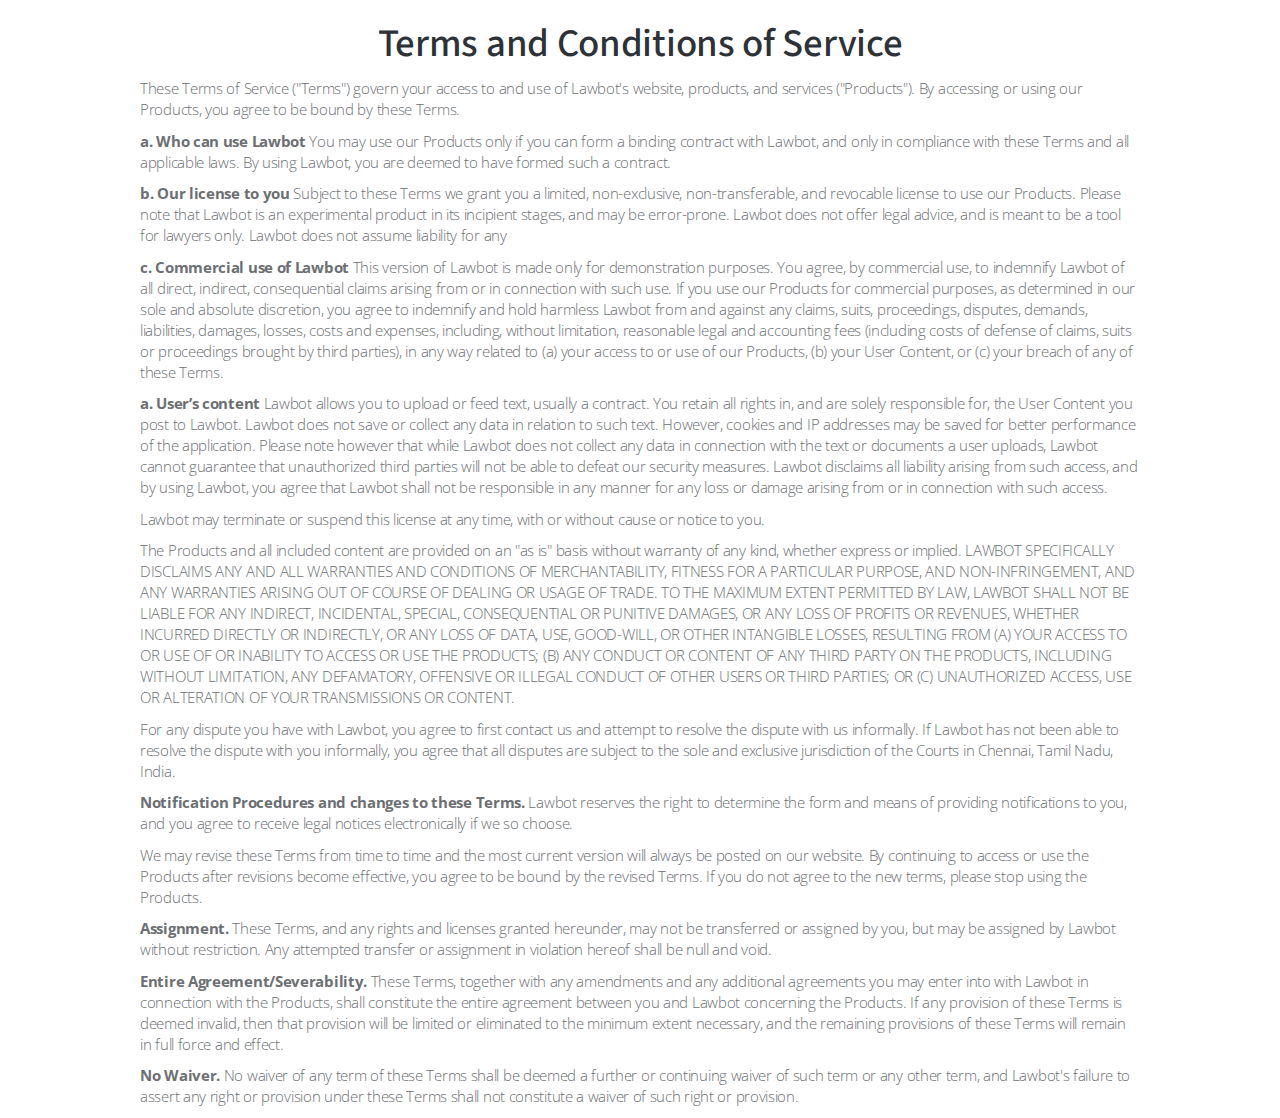
<file: terms.html>
<!DOCTYPE html>
<html lang="en">
  <head>
    <meta charset="utf-8">
    <meta http-equiv="X-UA-Compatible" content="IE=edge">
    <meta name="viewport" content="width=device-width, initial-scale=1">
    <meta name="description" content="">
    <meta name="keywords" content="">
    <meta name="author" content="">

    <title>
      
        Lawbot.ai | AI Powered Contract Analysis 
      
    </title>

    
      <link href='https://fonts.googleapis.com/css?family=Lora:400,400italic|Work+Sans:300,400,500,600' rel='stylesheet' type='text/css'>
      <link href="toolkit-startup.css" rel="stylesheet">
      <link href="application-startup.css" rel="stylesheet">
  </head>


<body>
<div class="container">
<h1 align=center>Terms and Conditions of Service</h1>
<p>These Terms of Service ("Terms") govern your access to and use of Lawbot's website, products, and services ("Products"). By accessing or using our Products, you agree to be bound by these Terms.</p>
<p><b>a. Who can use Lawbot</b>
You may use our Products only if you can form a binding contract with Lawbot, and only in compliance with these Terms and all applicable laws. By using Lawbot, you are deemed to have formed such a contract.</p>
<p><b>b. Our license to you</b>
Subject to these Terms we grant you a limited, non-exclusive, non-transferable, and revocable license to use our Products. Please note that Lawbot is an experimental product in its incipient stages, and may be error-prone. Lawbot does not offer legal advice, and is meant to be a tool for lawyers only. Lawbot does not assume liability for any </p>
<p><b>c. Commercial use of Lawbot</b>
This version of Lawbot is made only for demonstration purposes. You agree, by commercial use, to indemnify Lawbot of all direct, indirect, consequential claims arising from or in connection with such use. If you use our Products for commercial purposes, as determined in our sole and absolute discretion, you agree to indemnify and hold harmless Lawbot from and against any claims, suits, proceedings, disputes, demands, liabilities, damages, losses, costs and expenses, including, without limitation, reasonable legal and accounting fees (including costs of defense of claims, suits or proceedings brought by third parties), in any way related to (a) your access to or use of our Products, (b) your User Content, or (c) your breach of any of these Terms.</p>
<p><b>a. User’s content</b>
Lawbot allows you to upload or feed text, usually a contract. You retain all rights in, and are solely responsible for, the User Content you post to Lawbot. Lawbot does not save or collect any data in relation to such text. However, cookies and IP addresses may be saved for better performance of the application. Please note however that while Lawbot does not collect any data in connection with the text or documents a user uploads, Lawbot cannot guarantee that unauthorized third parties will not be able to defeat our security measures. Lawbot disclaims all liability arising from such access, and by using Lawbot, you agree that Lawbot shall not be responsible in any manner for any loss or damage arising from or in connection with such access.</p>
<p>Lawbot may terminate or suspend this license at any time, with or without cause or notice to you.</p>
<p>The Products and all included content are provided on an "as is" basis without warranty of any kind, whether express or implied.
LAWBOT SPECIFICALLY DISCLAIMS ANY AND ALL WARRANTIES AND CONDITIONS OF MERCHANTABILITY, FITNESS FOR A PARTICULAR PURPOSE, AND NON-INFRINGEMENT, AND ANY WARRANTIES ARISING OUT OF COURSE OF DEALING OR USAGE OF TRADE.
TO THE MAXIMUM EXTENT PERMITTED BY LAW, LAWBOT SHALL NOT BE LIABLE FOR ANY INDIRECT, INCIDENTAL, SPECIAL, CONSEQUENTIAL OR PUNITIVE DAMAGES, OR ANY LOSS OF PROFITS OR REVENUES, WHETHER INCURRED DIRECTLY OR INDIRECTLY, OR ANY LOSS OF DATA, USE, GOOD-WILL, OR OTHER INTANGIBLE LOSSES, RESULTING FROM (A) YOUR ACCESS TO OR USE OF OR INABILITY TO ACCESS OR USE THE PRODUCTS; (B) ANY CONDUCT OR CONTENT OF ANY THIRD PARTY ON THE PRODUCTS, INCLUDING WITHOUT LIMITATION, ANY DEFAMATORY, OFFENSIVE OR ILLEGAL CONDUCT OF OTHER USERS OR THIRD PARTIES; OR (C) UNAUTHORIZED ACCESS, USE OR ALTERATION OF YOUR TRANSMISSIONS OR CONTENT.</p>
<p>For any dispute you have with Lawbot, you agree to first contact us and attempt to resolve the dispute with us informally. If Lawbot has not been able to resolve the dispute with you informally, you agree that all disputes are subject to the sole and exclusive jurisdiction of the Courts in Chennai, Tamil Nadu, India.</p>
<p><b>Notification Procedures and changes to these Terms.</b> Lawbot reserves the right to determine the form and means of providing notifications to you, and you agree to receive legal notices electronically if we so choose.</p>
<p>We may revise these Terms from time to time and the most current version will always be posted on our website. By continuing to access or use the Products after revisions become effective, you agree to be bound by the revised Terms. If you do not agree to the new terms, please stop using the Products.</p>
<p><b>Assignment.</b> These Terms, and any rights and licenses granted hereunder, may not be transferred or assigned by you, but may be assigned by Lawbot without restriction. Any attempted transfer or assignment in violation hereof shall be null and void.</p>
<p><b>Entire Agreement/Severability.</b> These Terms, together with any amendments and any additional agreements you may enter into with Lawbot in connection with the Products, shall constitute the entire agreement between you and Lawbot concerning the Products. If any provision of these Terms is deemed invalid, then that provision will be limited or eliminated to the minimum extent necessary, and the remaining provisions of these Terms will remain in full force and effect.</p>
<p><b>No Waiver.</b> No waiver of any term of these Terms shall be deemed a further or continuing waiver of such term or any other term, and Lawbot's failure to assert any right or provision under these Terms shall not constitute a waiver of such right or provision.</p>
  </div>
  </body>
</html>
</file>
<file: application-startup.css>
/* navbar */
.app-navbar {
  font-weight: 500;
  letter-spacing: .05em;
  position: absolute;
}


/* header block */
.app-graph {
  width: 150%;
  position: absolute;
  right: 0;
  bottom: -40px;
}
@media (min-width: 768px) {
  .app-graph {
    width: 100%;
    bottom: 0;
  }
}


/* iphone block */
.app-iphone-block {
  padding-bottom: 60px;
}
@media (min-width: 768px) {
  .app-iphone-block {
    padding-bottom: 0;
  }
}


/* code block */
.app-code-block {
  background-color: #262F36;
  overflow: hidden;
}
.app-code {
  color: #6EA4CF;
  border: #495158 1px solid;
  background: transparent;
  font-size: 12px;
  padding: 20px;
  line-height: 1.55;
  margin-bottom: 30px;
}
.app-code span {
  color: #8496A5;
}
@media (min-width: 768px) {
  .app-code {
    width: 600px;
    margin-bottom: 0;
  }
}
@media (min-width: 992px) {
  .app-code {
    padding: 50px;
    font-size: 15px;
  }
}


/* pull quote block */
.app-high-praise img {
  width: 100%;
}


/* brand ribbon block */
.app-ribbon {
  background: #2595FF;
}
.app-ribbon .container {
  padding-left: 0;
  padding-right: 0;
  margin-bottom: -30px;
}
.app-ribbon img {
  margin: 0 10px 30px;
}


/* marketing grid block */
.app-block-marketing-grid .container {
  margin-bottom: -60px;
}
.app-marketing-grid .m-b {
  margin-bottom: 10px !important;
}
@media (max-width: 768px) {
  .app-marketing-grid .m-b-lg {
    margin-bottom: 40px !important;
  }
}


/* price plan block */
.app-price-plans {
  background-color: #F4F5F6;
}
.app-price-plans .container {
  margin-bottom: -60px;
}


/* footer block */
.app-footer {
  background-color: #262F36;
}
.app-footer a {
  color: #fff;
}


/* general block overrrides */
@media (max-width: 768px) {
  .block .lead {
    line-height: 1.3;
  }
  .block h3 {
    line-height: 1.15;
  }
}


/* general inverse overrides */
.block-inverse .text-muted {
  color: rgba(255, 255, 255, .7);
}
.block-inverse .block-bg-img {
  background-color: transparent;
}


/* general btn overrides */
.btn-lg {
  font-size: 18px;
}
.block-secondary .btn-lg {
  width: 100%;
}
.btn-lg:not(.btn-block) {
  padding: 12px 50px;
}
@media (min-width: 768px) {
  .btn-lg:not(.btn-block) {
    width: auto;
  }
}


/* ie10+ */
@media (min-width: 768px) {
  .app-align-center {
    display: flex;
    align-items: center;
  }
}
</file>
